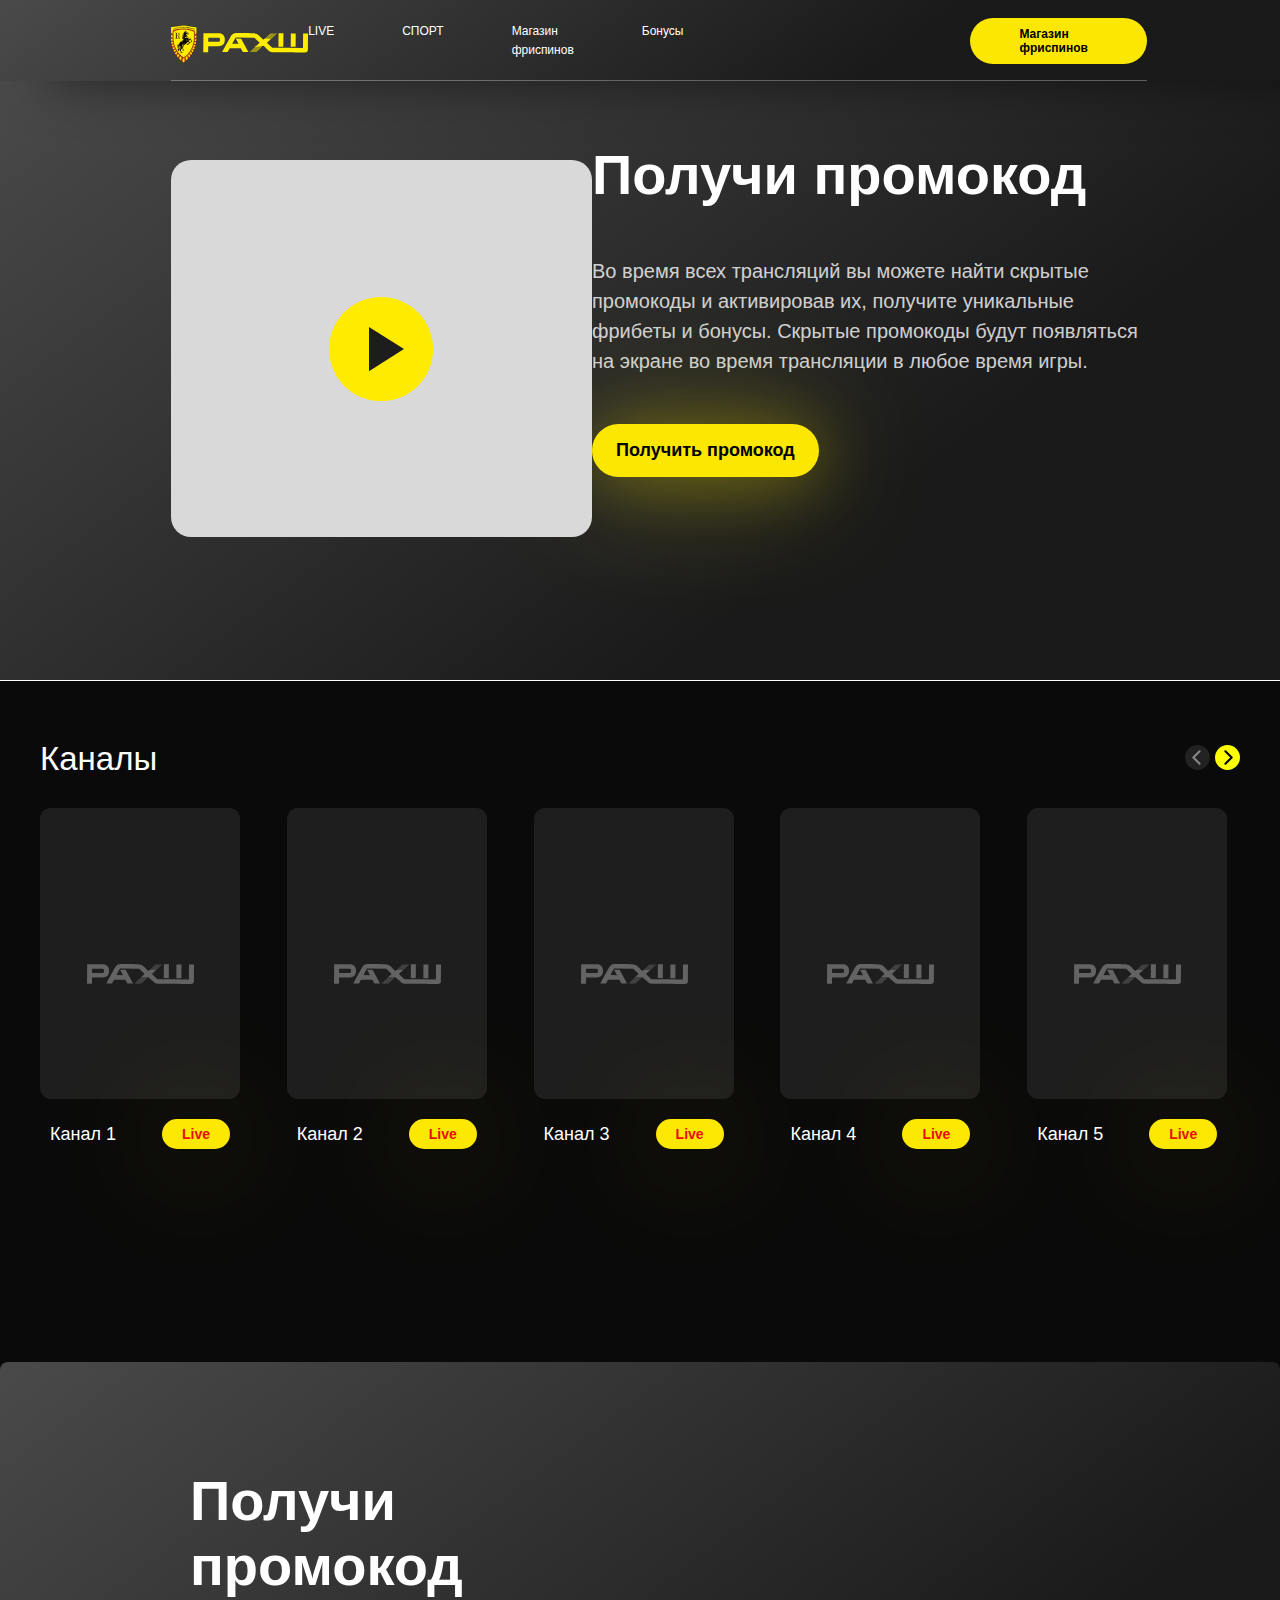
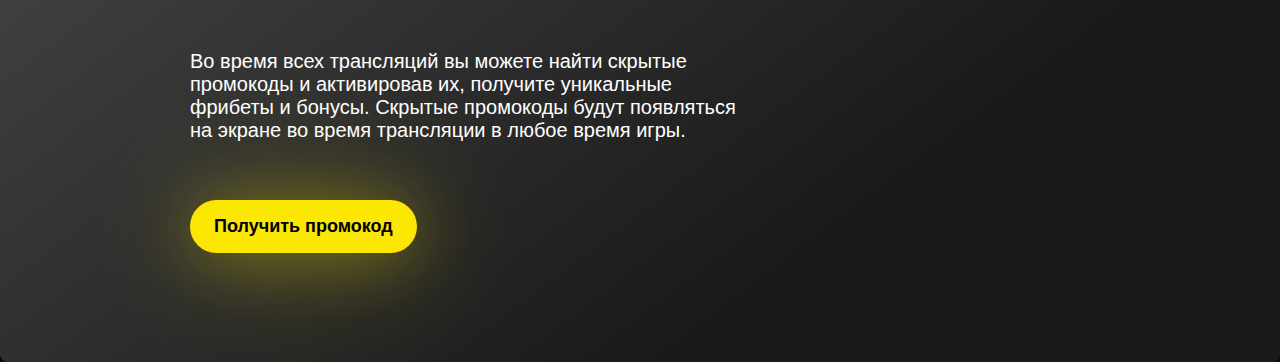
<file: live.html>
<!DOCTYPE html>
<html lang="en">
<head>
    <meta charset="UTF-8">
    <meta name="viewport" content="width=device-width, initial-scale=1.0">
    <title>Рахш</title>
    <link rel="stylesheet" href="./css/live.css">
    <link rel="stylesheet" href="./css/global.css">
    <link rel="stylesheet" href="./css/promo.css">
    <link rel="stylesheet" href="./css/header.css">
    <link rel="stylesheet" href="./css/cards.css">
</head>
<body>
    <header class="header">
        <div class="container">
            <!-- ЛОГОТИП -->
            <div class="logo">
                <img src="./img/Logo1.svg" alt="Рахш">
            </div>

            <!-- МЕНЮ -->
            <nav class="menu">
                <ul>
                    <li><a href="index.html">LIVE</a></li>
                    <li><a href="index.html">СПОРТ</a></li>
                    <li><a href="#">Магазин фриспинов</a></li>
                    <li><a href="#">Бонусы</a></li>
                </ul>
            </nav>

            <!-- КНОПКА "БОНУС" -->
            <div   style="margin-top: 14px";>
                <a href="#" class="navigation">Магазин фриспинов</a>
            </div>
        </div>

        <!-- Разделительная линия -->
        <div class="divider"></div>

    </header>
    


        <div class="bonus-container">

<div class="screen">
        <div class="header__content">
            <div class="bonus-video">
                <div class="video-content">
                    <svg width="104.17" height="104.17" viewBox="0 0 104.17 104.17" xmlns="http://www.w3.org/2000/svg">
                        <circle cx="52.085" cy="52.085" r="52.085" fill="#FFEB00"/>
                        <polygon points="40,30 75,52.085 40,74.17" fill="#1D1D1D"/>
                    </svg>
                </div>
            </div>
            <div class="header__text">
              <h1 class="header__title">Получи промокод</h1>
              <p class="header__description">
                Во время всех трансляций вы можете найти скрытые промокоды и активировав их, получите уникальные фрибеты
                и бонусы. Скрытые промокоды будут появляться на экране во время трансляции в любое время игры.
              </p>
              <a href="#" class="button">Получить промокод</a>
            </div>
        
          </div>
      
        
        </div>

    </div>
    



        
      <section class="channels-section">
        <div class="channels">  
             <h2 style="margin-bottom: 0px;margin-top: 0px;">Каналы</h2> 
             <div class="pagination">
                <button class="prev active" id="prevBtn">
                    <svg width="25" height="25" viewBox="0 0 24 24" fill="none">
                        <circle cx="12" cy="12" r="12" class="circle"/>
                        <path d="M14 6L8 12L14 18" class="arrow"/>
                    </svg>
                </button>
            
                <button class="next active" id="nextBtn">
                    <svg width="25" height="25" viewBox="0 0 24 24" fill="none">
                        <circle cx="12" cy="12" r="12" class="circle"/>
                        <path d="M10 6L16 12L10 18" class="arrow"/>
                    </svg>
                </button>
            </div>
            
        </div>
                  
        
        
                    <div class="channels-grid">
                        <div class="channel-card">
                            <img src="./img/text.svg" alt="Лого" class="channel-logo">
                            <div class="channel-info">
                                <span class="channel-name">Канал 1</span>
                                <button class="live-btn">Live</button>
                            </div>
                        </div>
                        <div class="channel-card">
                            <img src="./img/text.svg" alt="Лого" class="channel-logo">
                            <div class="channel-info">
                                <span class="channel-name">Канал 2</span>
                                <button class="live-btn">Live</button>
                            </div>
                        </div>
                        <div class="channel-card">
                            <img src="./img/text.svg" alt="Лого" class="channel-logo">
                            <div class="channel-info">
                                <span class="channel-name">Канал 3</span>
                                <button class="live-btn">Live</button>
                            </div>
                        </div>
                        <div class="channel-card">
                            <img src="./img/text.svg" alt="Лого" class="channel-logo">
                            <div class="channel-info">
                                <span class="channel-name">Канал 4</span>
                                <button class="live-btn">Live</button>
                            </div>
                        </div>
                        <div class="channel-card">
                            <img src="./img/text.svg" alt="Лого" class="channel-logo">
                            <div class="channel-info">
                                <span class="channel-name">Канал 5</span>
                                <button class="live-btn">Live</button>
                            </div>
                        </div>
                    </div>
                </section>

                <div class="promo-section">
                    <div class="promo-content">
                    <h2 class="promo-title" style="margin-top: 0px;margin-bottom: 48px;">Получи промокод</h2>
                    <p class="promo-text">
                        Во время всех трансляций вы можете найти скрытые промокоды и активировав их, получите уникальные фрибеты и бонусы.
                        Скрытые промокоды будут появляться на экране во время трансляции в любое время игры.
                    </p>
                    <button class="promo-button">Получить промокод</button>
                </div>
                </div>


                <script src="./js/live.js"></script>

</body>
</html>
</file>
<file: css/live.css>
/* Основной контейнер */
.bonus-container {
    background: linear-gradient(142.85deg, rgba(255, 255, 255, 0.44) -63.81%, rgba(153, 153, 153, 0.11) 69.62%);
    width: 100%;
    height: 600px;
    border-bottom: 1px solid;
 

}

/* Обертка для выравнивания */
.bonus-wrapper {
    display: flex;
    align-items: center;
    gap: 63px;
    margin-left: 171px;
  margin-right: 131px;
}

/* Блок с видео */
.bonus-video {
    width: 550px;
    height: 377px;
    background-color: #D9D9D9;
    border-radius: 20px;
    display: flex;
    align-items: center;
    justify-content: center;
    position: relative;
    margin-top: 79px;
}

/* Кнопка Play */
.video-content {
    width: 104.17px;
    height: 104.17px;
    display: flex;
    align-items: center;
    justify-content: center;
    cursor: pointer;
}

.video-content svg {
    transition: transform 0.2s ease-in-out;
}

.video-content:hover svg {
    transform: scale(1.1);
}

/* Контентная часть */
.bonus-content {
    color: #fff;
    max-width: 539px;
}

.bonus-heading {
    font-size: 42px;
    font-weight: bold;
    margin-bottom: 20px;
}

.bonus-description {
    font-size: 18px;
    line-height: 1.5;
    margin-bottom: 30px;
}



.bonus-button:hover {
    transform: scale(1.05);
}












.divider {
    width: 100%;
    height: 1px;
    background-color: rgba(255, 255, 255, 0.3);
    /* margin-top: 25px; */
}  


/* vector */
.channels{
    display: flex;
    justify-content: space-between;
    margin-top: 59px;
}

.pagination {
    display: flex;
    gap: 5px;
}

button {
    border: none;
    background: none;
    padding: 0;
    cursor: pointer;
}

/* Стиль для круга */
.circle {
    fill: #222;
}

/* Стиль для стрелки */
.arrow {
    stroke: #888;
    stroke-width: 2;
    stroke-linecap: round;
    stroke-linejoin: round;
}

/* Активная кнопка (желтая) */
button.active .circle {
    fill: yellow;
}

button.active .arrow {
    stroke: black;
}






/* поодбнне */
.promo-section {
    margin-top: 263px;
}

.screen{    
    margin-left: 171px;
    margin-right: 131px;
}
.header__content {
    display: flex;
    justify-content: space-between;
    align-items: center;
  }

  .header__text {
    max-width: 557px;
  }

  .header__title {
    font-size: 56px;
    font-weight: 800;
    line-height: 1.2;
    margin-bottom: 48px;
  }

  .header__description {
    font-size: 20px;
    line-height: 1.5;
    color: rgba(255, 255, 255, 0.8);
    margin-bottom: 48px;
  }

  .header__image {
    width: 550px;
    height: 377px;
    background-color: #d9d9d9;
    border-radius: 11px;
    display: flex;
    justify-content: center;
    align-items: center;
  }

  .button {
    display: inline-block;
    padding: 16px 24px;
    background-color: #fce702;
    color: #000000;
    font-weight: 600;
    font-size: 18px;
    text-decoration: none;
    border-radius: 48px;
    box-shadow: 0px 4px 128px rgba(252, 232, 3, 0.32), 0px 4px 64px rgba(252, 232, 3, 0.32);
  }
</file>
<file: css/global.css>
/* ОБНУЛЕНИЕ СТИЛЕЙ */
* {
    margin: 0;
    padding: 0;
    box-sizing: border-box;
    font-family: "Poppins", sans-serif;
}

body {
    background-color: #0A0A0A; /* Темный фон, как в оригинале */
    color: #fff;
}
</file>
<file: css/promo.css>
.promo-section {
    background: linear-gradient(142.85deg, rgba(255, 255, 255, 0.44) -63.81%, rgba(153, 153, 153, 0.11) 69.62%);
    text-align: left;
    width: 100%;
    border-radius: 8px;
    color: #fff;
    height: 600px;
  }
  

.promo-content{
    margin-left: 190px;
    padding-top: 106px;
  
  }
  .promo-title{
    font-size: 56px;
    width: 416px;
    height: 134px;
  }
  
  .promo-text{
    width: 557px;
    height: 150px;
    font-size: 20px;;
  }
  

  .promo-button {
    display: inline-block;
    padding: 16px 24px;
    background-color: #fce702;
    color: #000000;
    font-weight: 600;
    font-size: 18px;
    text-decoration: none;
    border-radius: 48px;
    box-shadow: 0px 4px 128px rgba(252, 232, 3, 0.32), 0px 4px 64px rgba(252, 232, 3, 0.32);
  }
</file>
<file: css/header.css>
.header {
    width: 100%;
    background: linear-gradient(142.85deg, rgba(255, 255, 255, 0.44) -63.81%, rgba(153, 153, 153, 0.11) 69.62%);
    box-shadow: 50px 0px 50px 0px rgba(0, 0, 0, 0.5);    
    padding-left: 171px;
    padding-right: 133px;
    position: relative;
    /* border-bottom: 1px solid rgba(255, 255, 255, 0.3); */
}


.navigation{
    display: inline-block;
    padding: 9px 49px;
    background-color: #fce702;
    color: #000000;
    font-weight: 600;
    font-size: 12px;
    text-decoration: none;
    border-radius: 48px;

    /* box-shadow: 0px 4px 128px rgba(252, 232, 3, 0.32), 0px 4px 64px rgba(252, 232, 3, 0.32); */

}


.navigation a{
    height: 18px;
    
        /* box-shadow: 0px 4px 128px rgba(252, 232, 3, 0.32), 0px 4px 64px rgba(252, 232, 3, 0.32); */
    
}

.container {
    display: flex;
    justify-content: space-between;
    align-items: center;
    padding-bottom: 13px;
}
    


.logo{
 padding-top: 25px;
}
/* ЛОГОТИП */
.logo img {
    height: 38.23px;
}
.menu{
    margin-top: 13px;
    /* margin-left: 78px; */
    margin-right: 287px;
}




/* МЕНЮ */
.menu ul {
    display: flex;
    list-style: none;
    gap: 68px;
}

.menu ul li a {
    font-size: 12px;
    font-weight: 500;
    line-height: 18px;
    text-align: left;
    text-underline-position: from-font;
    text-decoration-skip-ink: none; 
    text-decoration: none;
    color: white;
    transition: color 0.3s ease;
    height: 18px; /* Подстроено под line-height */
}

.menu ul li a:hover {
    color: #f1c40f;
}




/* КНОПКА "БОНУС" */
.bonus-button .btn {
    text-decoration: none;
    background-color: rgba(255, 237, 0, 1);  
    color: black;
    font-weight: bold;
    border-radius: 25px;
    padding-top: 7px;
    padding-bottom: 8px;
    padding-left: 51px;
    padding-right: 52px;
    font-size: 14px;
    transition: background 0.3s ease;
}

.bonus-button .btn:hover {
    background-color: #E6B800;
}




/* РАЗДЕЛИТЕЛЬНАЯ ЛИНИЯ */
.divider {
    width: 100%;
    height: 1px;
    background-color: rgba(255, 255, 255, 0.3);
}
</file>
<file: css/cards.css>
/* Карточки каналов */
.channels-section {
    margin: 0 auto;
    max-width: 1200px;
}


.channels-section h2 {
    font-size: 33px;
    font-weight: 500;
    margin-bottom: 20px;
    margin-top: 59px;
    /* border-bottom: 1px solid #fbd705; */
    display: inline-block;
}


.channels-grid {
    display: grid;
    grid-template-columns: repeat(auto-fit, minmax(200px, 1fr));
    gap: 34px;
    justify-content: center;
}


.channel-card {
    width: 200px;
    height: 291px;
    background-color: #1e1e1e;
    border-radius: 11px;
    display: flex;
    flex-direction: column;
    align-items: center;
    padding: 20px 10px;
    margin-top: 30px;
}



.channel-logo {
    width: 107px;
    height: 20px;
    margin-bottom: 135px;
    margin-top: 136px;
    margin-left: 46px;
    margin-right: 45px;
  }



  
.channel-info {
    display: flex;
    justify-content: space-between;
    align-items: center;
    width: 100%;
    /* margin-top: 30px; */
}



.channel-name {
    font-size: 18px;
    font-weight: 500;
}


.live-btn {
    width: 68px;
    height: 30px;
    background-color: rgba(252, 232, 3, 1);
    color: #e80e0e;
    border: none;
    border-radius: 15px;
    font-size: 14px;
    font-weight: bold;
    cursor: pointer;
    box-shadow: 0px 4px 128px 0px rgba(252, 232, 3, 0.32);
  
    
  
  }
</file>
